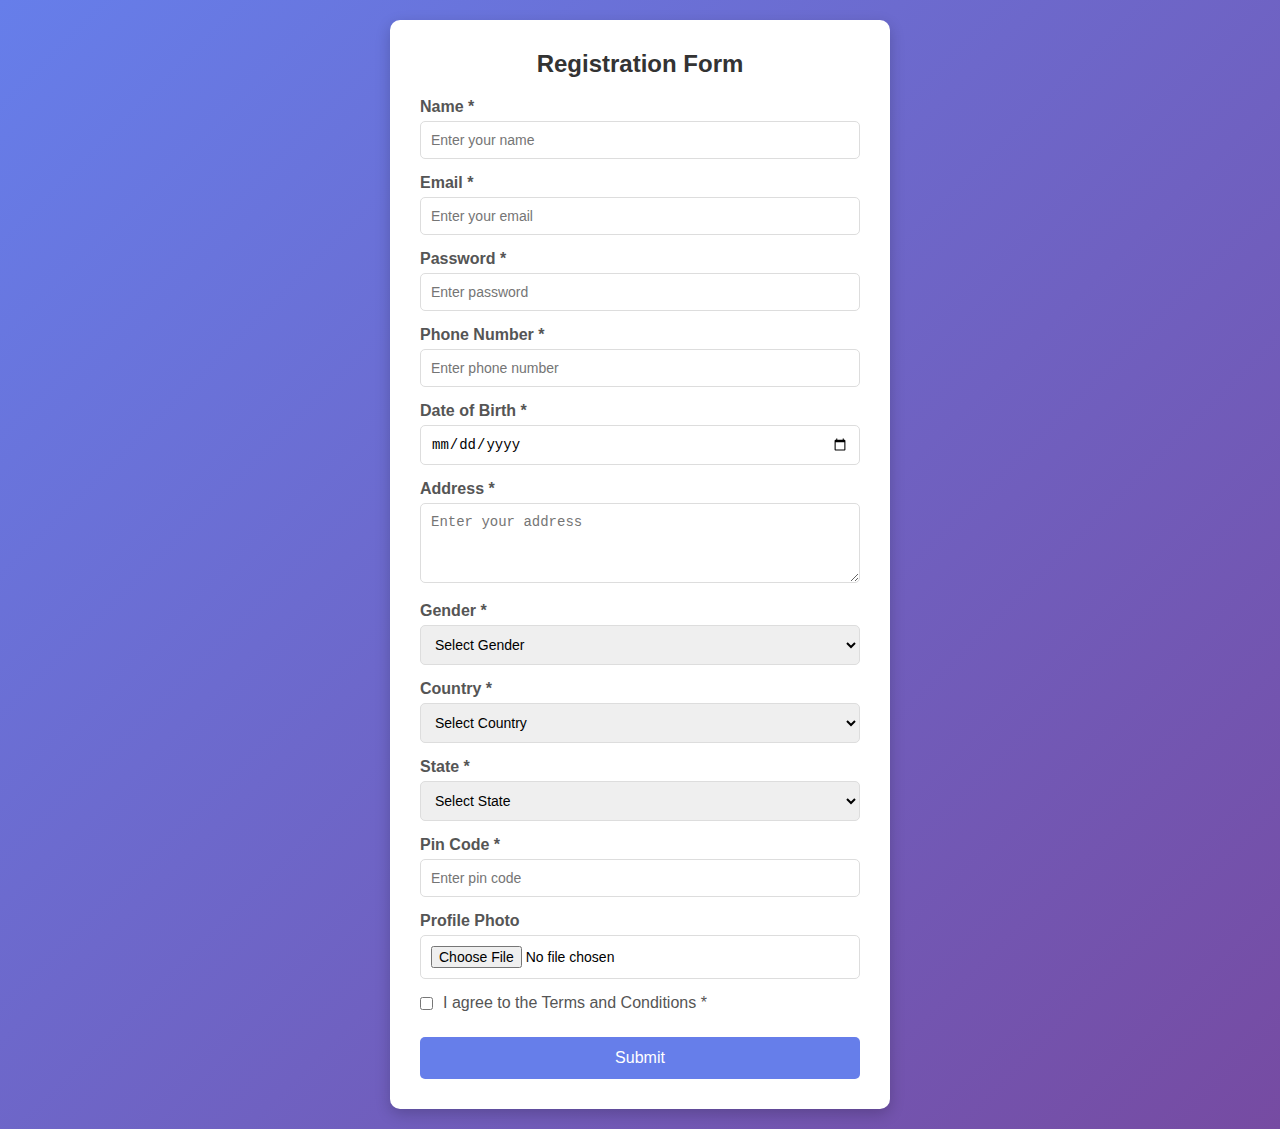
<file: index.html>
<!DOCTYPE html>
<html lang="en">
<head>
    <meta charset="UTF-8">
    <meta name="viewport" content="width=device-width, initial-scale=1.0">
    <title>Registration Form</title>
    <link rel="stylesheet" href="style.css">
</head>
<body>
    <div class="container">
        <h2>Registration Form</h2>
        <form id="regForm" onsubmit="return handleSubmit(event)">
            <div class="form-group">
                <label for="name">Name *</label>
                <input type="text" id="name" placeholder="Enter your name">
                <span class="error" id="nameError"></span>
            </div>
            <div class="form-group">
                <label for="email">Email *</label>
                <input type="email" id="email" placeholder="Enter your email">
                <span class="error" id="emailError"></span>
            </div>
            <div class="form-group">
                <label for="password">Password *</label>
                <input type="password" id="password" placeholder="Enter password">
                <span class="error" id="passwordError"></span>
            </div>
            <div class="form-group">
                <label for="phone">Phone Number *</label>
                <input type="tel" id="phone" placeholder="Enter phone number">
                <span class="error" id="phoneError"></span>
            </div>
            <div class="form-group">
                <label for="dob">Date of Birth *</label>
                <input type="date" id="dob">
                <span class="error" id="dobError"></span>
            </div>
            <div class="form-group">
                <label for="address">Address *</label>
                <textarea id="address" placeholder="Enter your address"></textarea>
                <span class="error" id="addressError"></span>
            </div>
            <div class="form-group">
                <label for="gender">Gender *</label>
                <select id="gender">
                    <option value="">Select Gender</option>
                    <option value="male">Male</option>
                    <option value="female">Female</option>
                    <option value="other">Other</option>
                </select>
                <span class="error" id="genderError"></span>
            </div>
            <div class="form-group">
                <label for="country">Country *</label>
                <select id="country" onchange="updateStates()">
                    <option value="">Select Country</option>
                    <option value="india">India</option>
                    <option value="usa">USA</option>
                </select>
                <span class="error" id="countryError"></span>
            </div>
            <div class="form-group">
                <label for="state">State *</label>
                <select id="state">
                    <option value="">Select State</option>
                </select>
                <span class="error" id="stateError"></span>
            </div>
            <div class="form-group">
                <label for="pincode">Pin Code *</label>
                <input type="text" id="pincode" placeholder="Enter pin code">
                <span class="error" id="pincodeError"></span>
            </div>
            <div class="form-group">
                <label for="photo">Profile Photo</label>
                <input type="file" id="photo" accept="image/*">
                <span class="error" id="photoError"></span>
            </div>
            <div class="form-group checkbox">
                <input type="checkbox" id="terms">
                <label for="terms">I agree to the Terms and Conditions *</label>
                <span class="error" id="termsError"></span>
            </div>
            <button type="submit">Submit</button>
        </form>
    </div>
    <script src="script.js"></script>
</body>
</html>
</file>
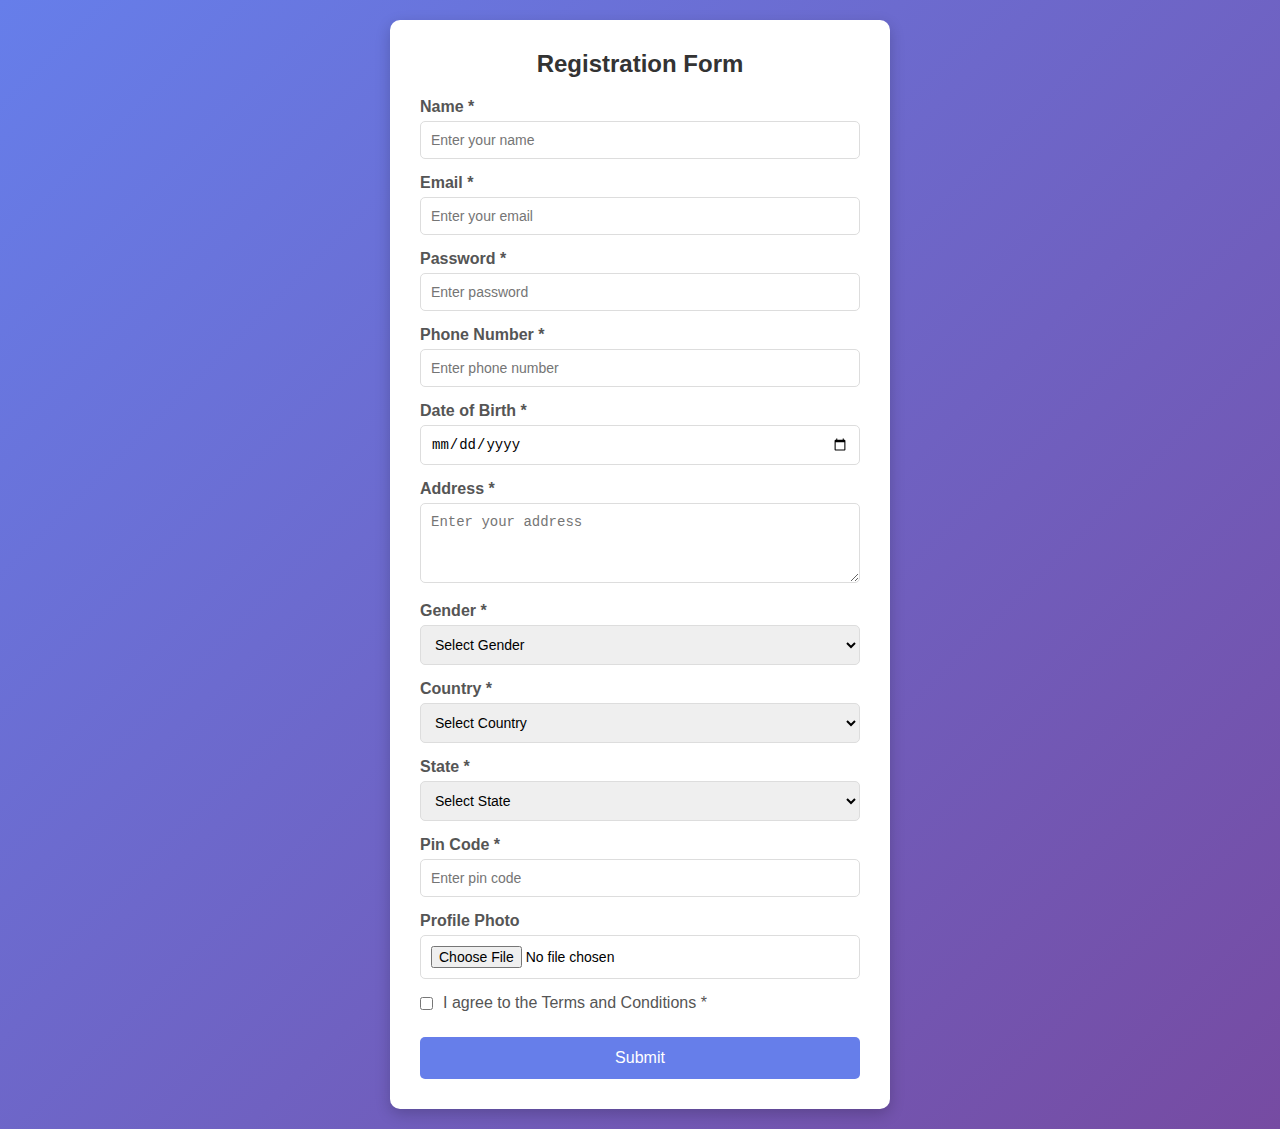
<file: confirm.html>
<!DOCTYPE html>
<html lang="en">
<head>
    <meta charset="UTF-8">
    <meta name="viewport" content="width=device-width, initial-scale=1.0">
    <title>Confirm Details</title>
    <link rel="stylesheet" href="style.css">
</head>
<body>
    <div class="container">
        <h2>Confirm Your Details</h2>
        <div id="details"></div>
        <p id="status" class="error"></p>
        <button id="confirmBtn">Confirm</button>
        <button id="editBtn">Edit Information</button>
    </div>
    <script src="confirm.js"></script>
</body>
</html>
</file>
<file: style.css>
* {
    margin: 0;
    padding: 0;
    box-sizing: border-box;
}
body {
    font-family: Arial, sans-serif;
    background: linear-gradient(135deg, #667eea 0%, #764ba2 100%);
    min-height: 100vh;
    padding: 20px;
}
.container {
    max-width: 500px;
    margin: 0 auto;
    background: white;
    padding: 30px;
    border-radius: 10px;
    box-shadow: 0 5px 15px rgba(0,0,0,0.2);
}
h2 {
    text-align: center;
    margin-bottom: 20px;
    color: #333;
}
.form-group {
    margin-bottom: 15px;
}
label {
    display: block;
    margin-bottom: 5px;
    font-weight: bold;
    color: #555;
}
input, select, textarea {
    width: 100%;
    padding: 10px;
    border: 1px solid #ddd;
    border-radius: 5px;
    font-size: 14px;
}
input:focus, select:focus, textarea:focus {
    outline: none;
    border-color: #667eea;
}
textarea {
    height: 80px;
    resize: vertical;
}
.checkbox {
    display: flex;
    align-items: center;
    flex-wrap: wrap;
}
.checkbox input {
    width: auto;
    margin-right: 10px;
}
.checkbox label {
    font-weight: normal;
    margin-bottom: 0;
}
.error {
    color: red;
    font-size: 12px;
    display: block;
    margin-top: 3px;
}
button {
    width: 100%;
    padding: 12px;
    background: #667eea;
    color: white;
    border: none;
    border-radius: 5px;
    font-size: 16px;
    cursor: pointer;
    margin-top: 10px;
}
button:hover {
    background: #5a6fd6;
}
</file>
